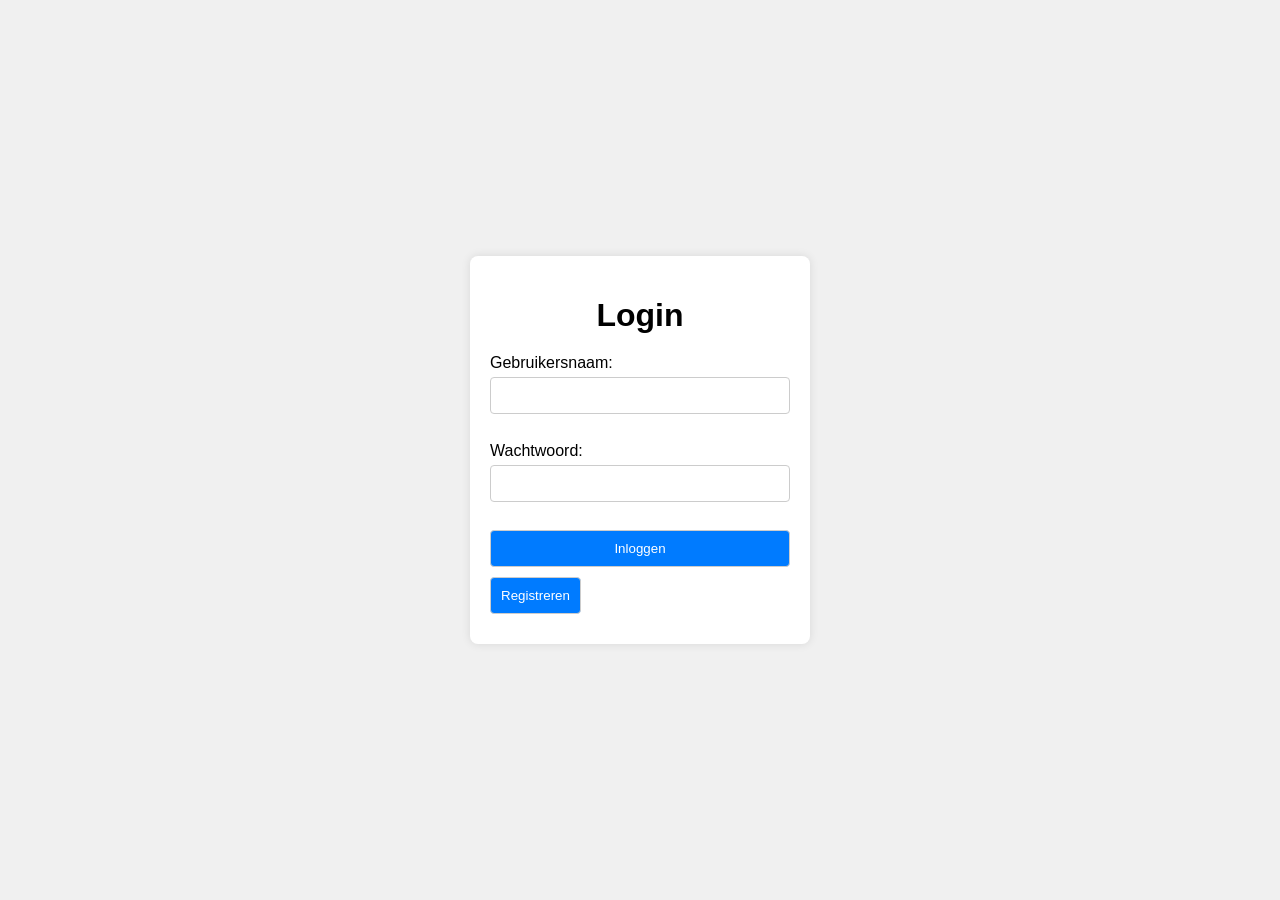
<file: index.html>
<!DOCTYPE html>
<html lang="en">
<head>
    <meta charset="UTF-8">
    <meta name="viewport" content="width=device-width, initial-scale=1.0">
    <link rel="stylesheet" href="/auth/auth.css">
    <title>Loginpagina</title>
</head>
<body>
    <div class="container">
        <h1>Login</h1>
        <form id="loginForm">
            <label for="username">Gebruikersnaam:</label>
            <input type="text" id="username" name="username" required><br>
            
            <label for="password">Wachtwoord:</label>
            <input type="password" id="password" name="password" required><br>
            
            <button type="submit">Inloggen</button>
        </form>
        <button id="registerButton">Registreren</button>
    </div>

    <script>

        const registerButton = document.getElementById('registerButton');
        registerButton.addEventListener('click', function() {
            window.location.href = "/auth/register.html";
        });

        document.getElementById('loginForm').addEventListener('submit', function(event) {
            event.preventDefault();

            const formData = {
                username: document.getElementById('username').value,
                password: document.getElementById('password').value
            };

            fetch('http://localhost:8000/api/login_check', {
                method: 'POST',
                headers: {
                    'Content-Type': 'application/json'
                },
                body: JSON.stringify(formData)
            })
            .then(response => {
                if (response.ok) {
                    return response.json();
                } else {
                    throw new Error('Inloggen mislukt');
                }
            })
            .then(data => {
                console.log(data);
                console.log(data.token);

                localStorage.setItem('jwt', data.token);

                alert('Inloggen succesvol!');
                window.location.href = "memory.html";
            })
            .catch(error => {
                console.error(error);
                alert('Er is iets fout gegaan bij het inloggen');
            });
        });
    </script>
</body>
</html>
</file>
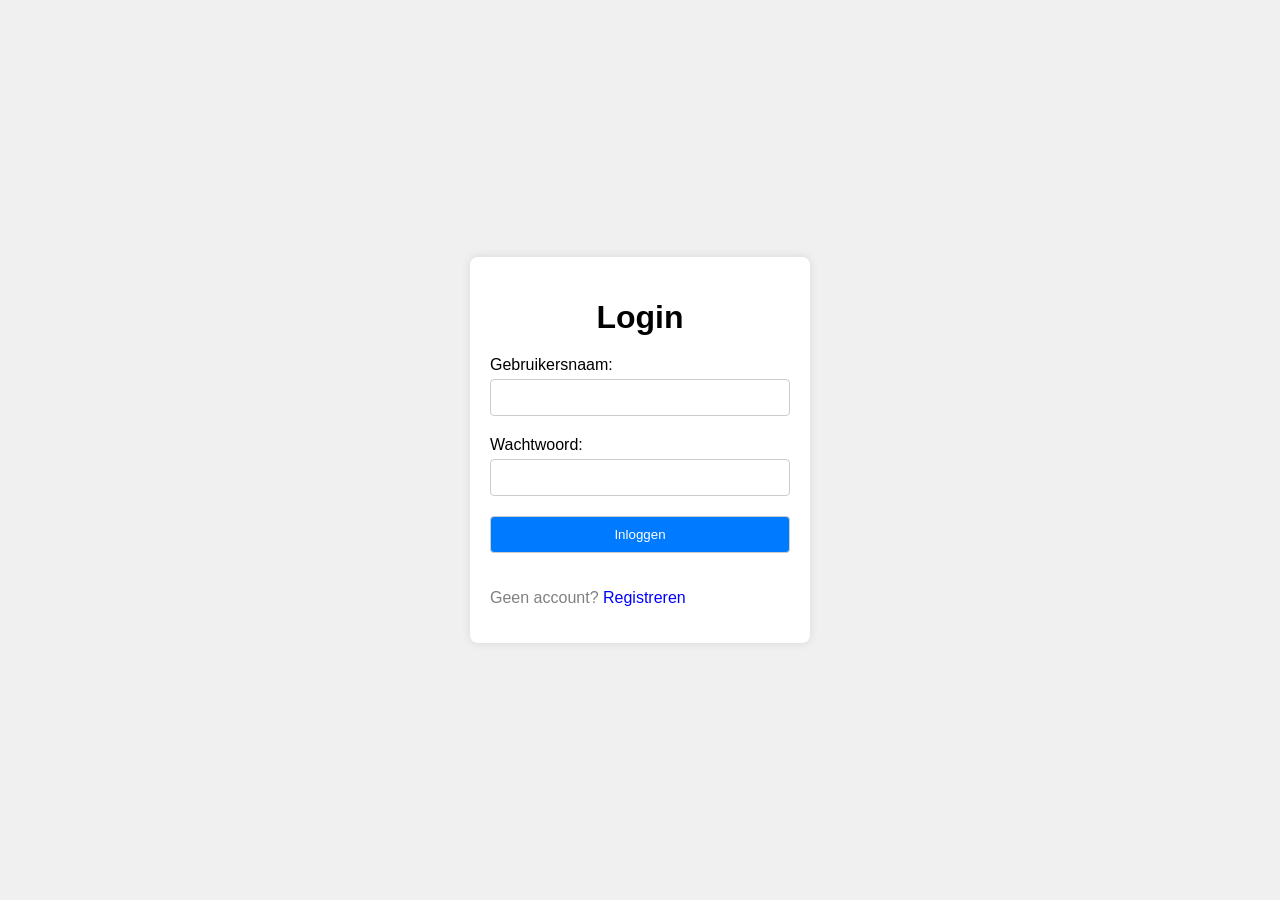
<file: public/index.html>
<!DOCTYPE html>
<html lang="en">
<head>
    <meta charset="UTF-8">
    <meta name="viewport" content="width=device-width, initial-scale=1.0">
    <link rel="stylesheet" href="styles/auth.css">
    <title>Loginpagina</title>
</head>
<body>
    <div class="container">
        <h1>Login</h1>
        <div id="successMessage" class="success-message"></div>
        <div id="errorMessage" class="error-message"></div>

        <form id="loginForm">
            <label for="username">Gebruikersnaam:</label>
            <input type="text" id="username" name="username" required>
            
            <label for="password">Wachtwoord:</label>
            <input type="password" id="password" name="password" required>
            
            <button type="submit">Inloggen</button>
        </form>
        <p class="text-secondary">Geen account? <a class="link" id="registerButton">Registreren</a></p>
    </div>

    <script>

        const registerButton = document.getElementById('registerButton');
        registerButton.addEventListener('click', function() {
            window.location.href = "register.html";
        });

        document.getElementById('loginForm').addEventListener('submit', function(event) {
            event.preventDefault();

            const formData = {
                username: document.getElementById('username').value,
                password: document.getElementById('password').value
            };

            fetch('http://localhost:8000/api/login_check', {
                method: 'POST',
                headers: {
                    'Content-Type': 'application/json'
                },
                body: JSON.stringify(formData)
            })
            .then(response => {
                if (response.ok) {
                    return response.json();
                } else {
                    throw new Error('Inloggen mislukt');
                }
            })
            .then(data => {
                let successMessage = document.getElementById('successMessage');
                let errorMessage = document.getElementById('errorMessage');

                successMessage.textContent = 'Je bent succesvol ingelogd!';
                errorMessage.textContent = '';
                localStorage.setItem('jwt', data.token);

                setTimeout(() => {
                    window.location.href = "memory.html";
                }, 1500);
            })
            .catch(error => {
                console.error(error);

                let successMessage = document.getElementById('successMessage');
                let errorMessage = document.getElementById('errorMessage');
                
                errorMessage.textContent = 'Er is iets fout gegaan bij het inloggen';
                successMessage.textContent = '';
            });
        });
    </script>
</body>
</html>
</file>
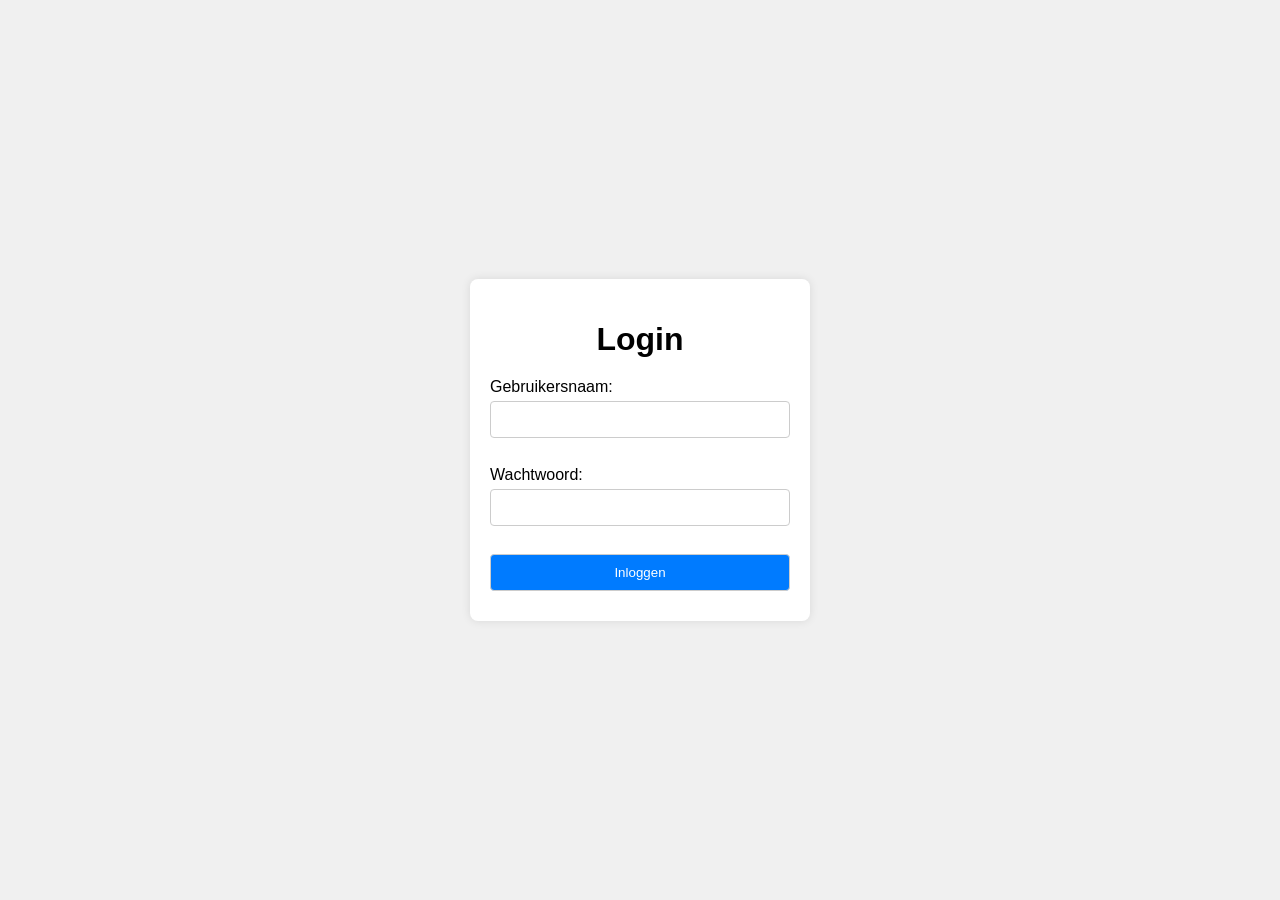
<file: auth/login.html>
<!DOCTYPE html>
<html lang="en">
<head>
    <meta charset="UTF-8">
    <meta name="viewport" content="width=device-width, initial-scale=1.0">
    <title>Loginpagina</title>
    <link rel="stylesheet" href="auth.css">
</head>
<body>
    <div class="container">
        <h1>Login</h1>
        <form id="loginForm">
            <label for="username">Gebruikersnaam:</label>
            <input type="text" id="username" name="username" required><br>
            
            <label for="password">Wachtwoord:</label>
            <input type="password" id="password" name="password" required><br>
            
            <button type="submit">Inloggen</button>
        </form>
    </div>

    <script>
        document.getElementById('loginForm').addEventListener('submit', function(event) {
            event.preventDefault();

            const formData = {
                username: document.getElementById('username').value,
                password: document.getElementById('password').value
            };

            fetch('http://localhost:8000/api/login_check', {
                method: 'POST',
                headers: {
                    'Content-Type': 'application/json'
                },
                body: JSON.stringify(formData)
            })
            .then(response => {
                if (response.ok) {
                    return response.json();
                } else {
                    throw new Error('Inloggen mislukt');
                }
            })
            .then(data => {
                console.log(data);
                console.log(data.token);

                localStorage.setItem('jwt', data.token);

                alert('Inloggen succesvol!');
                window.location.href = "../memory.html";
            })
            .catch(error => {
                console.error(error);
                alert('Er is iets fout gegaan bij het inloggen');
            });
        });
    </script>
</body>
</html>
</file>
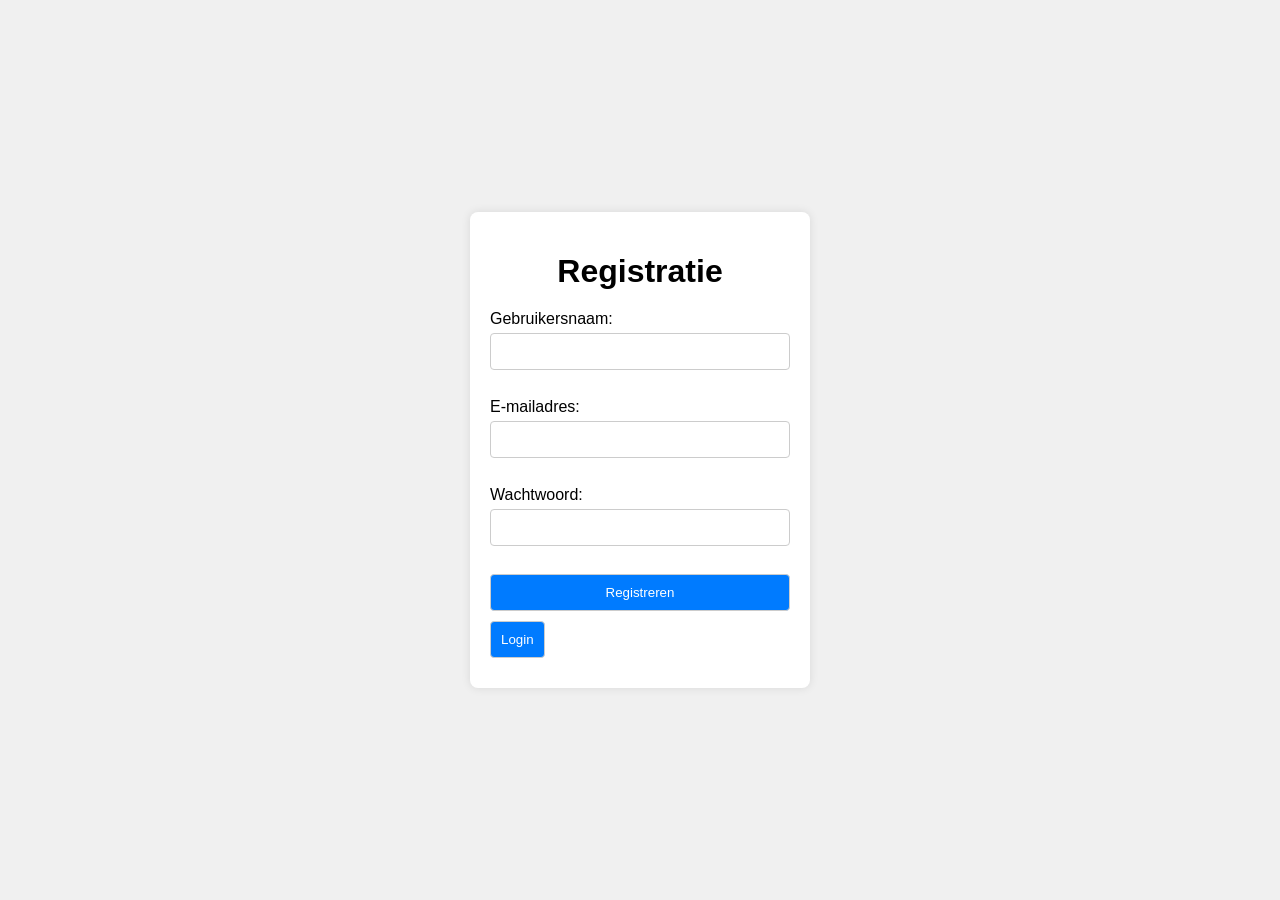
<file: auth/register.html>
<!-- register.html -->
<!DOCTYPE html>
<html lang="en">
<head>
    <meta charset="UTF-8">
    <meta name="viewport" content="width=device-width, initial-scale=1.0">
    <title>Registratiepagina</title>
    <link rel="stylesheet" href="auth.css">
</head>
<div>
    <div class="container">
        <h1>Registratie</h1>
        <form id="registerForm">
            <label for="name">Gebruikersnaam:</label>
            <input type="text" id="username" name="username" required><br>
            
            <label for="email">E-mailadres:</label>
            <input type="email" id="email" name="email" required><br>
            
            <label for="password">Wachtwoord:</label>
            <input type="password" id="password" name="password" required><br>
            
            <button type="submit">Registreren</button>
        </form>
        <button id="loginButton">Login</button>
    </div>

    <script>

        const loginButton = document.getElementById('loginButton');
        loginButton.addEventListener('click', function() {
            window.location.href = "../index.html";
        });


        document.getElementById('registerForm').addEventListener('submit', function(event) {
            event.preventDefault();

            const formData = {
                username: document.getElementById('username').value,
                email: document.getElementById('email').value,
                password: document.getElementById('password').value
            };

            fetch('http://localhost:8000/register', {
                method: 'POST',
                headers: {
                    'Content-Type': 'application/json'
                },
                body: JSON.stringify(formData)
            })
            .then(response => {
                if (response.ok) {
                    alert('Registreren is gelukt!');
                    window.location.href = "../index.html";
                } else {
                    throw new Error('Registratie mislukt');
                }
            })
            .catch(error => {
                console.error(error);
                alert('Er is iets fout gegaan bij de registratie');
            });
        });
    </script>
</body>
</html>
</file>
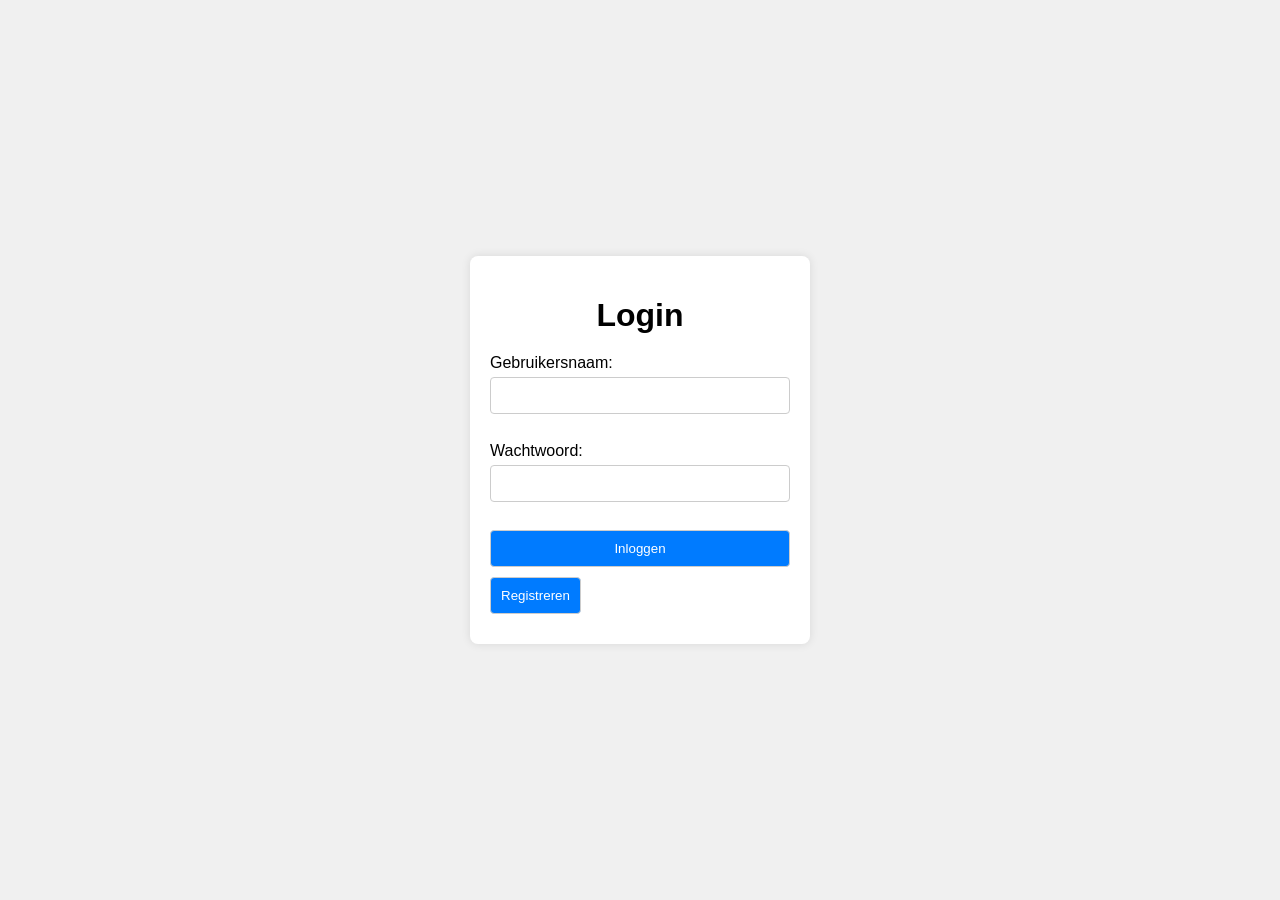
<file: public/memory.html>
<!DOCTYPE html>
<html lang="en">
<head>
    <meta charset="UTF-8">
    <meta name="viewport" content="width=device-width, initial-scale=1.0">
    <title>Memory game</title>
    <link rel="stylesheet" href="styles/style.css">
</head>
<body>
    <div class="navbar">
        <div class="navbar-title">Memory game</div>
        <div class="navbar-links">
            <a href="http://localhost:4200/login" class="memory-link">Admin dashboard</a>
            <button class="logout-button" id="logout-button">Logout</button>
          </div>
      </div>
    <div class="grid-container">
        <div class="item1">
            <h1>Javascript memory</h1>
            <p>Verlopen tijd: <span id="elapsedTime"></span> seconden.</p>
            <p>Gevonden kaart-paren: <span id="foundPairs">0</span></p>
            <p>Resterende toontijd:</p>
            <div class="progress-bar">
                <span class="progress-bar-content"></span>
            </div>
            <button id="settings">Instellingen</button>
        </div>
        <div class="item2 main">
           
        </div>  

        <div class="item3">
            <div>

                <h1>Top vijf</h1>
                <ol id="topFiveList"></ol>

                <div class="settings-container">
                    <div>
                        <p><strong>Gemiddelde speeltijd:</strong></p>
                    </div>

                    <div>
                        <label for="symbol">Symbool op kaarten:</label>
                        <select id="symbol" name="symbol">
                            <option value="dot">.</option>
                            <option value="star">*</option>
                            <option value="heart">♥</option>
                        </select>
                    </div>
        
                    <div>
                        <label for="boardSize">Afmeting bord:</label>
                        <select id="boardSize" name="boardSize">
                            <option value="2">2</option>
                            <option value="4">4</option>
                            <option value="6">6</option>
                        </select>
                    </div>

                    <div>
                        <label for="openColor">Kleur van open kaarten:</label>
                        <input type="color" id="openColor" name="openColor">
                    </div>

                </div>
                <button id="newGame">Nieuw Spel</button>
            </div>
        </div>
        
        

    </div>

    <script type="module" src="main.js"></script>
</body>
</html>
</file>
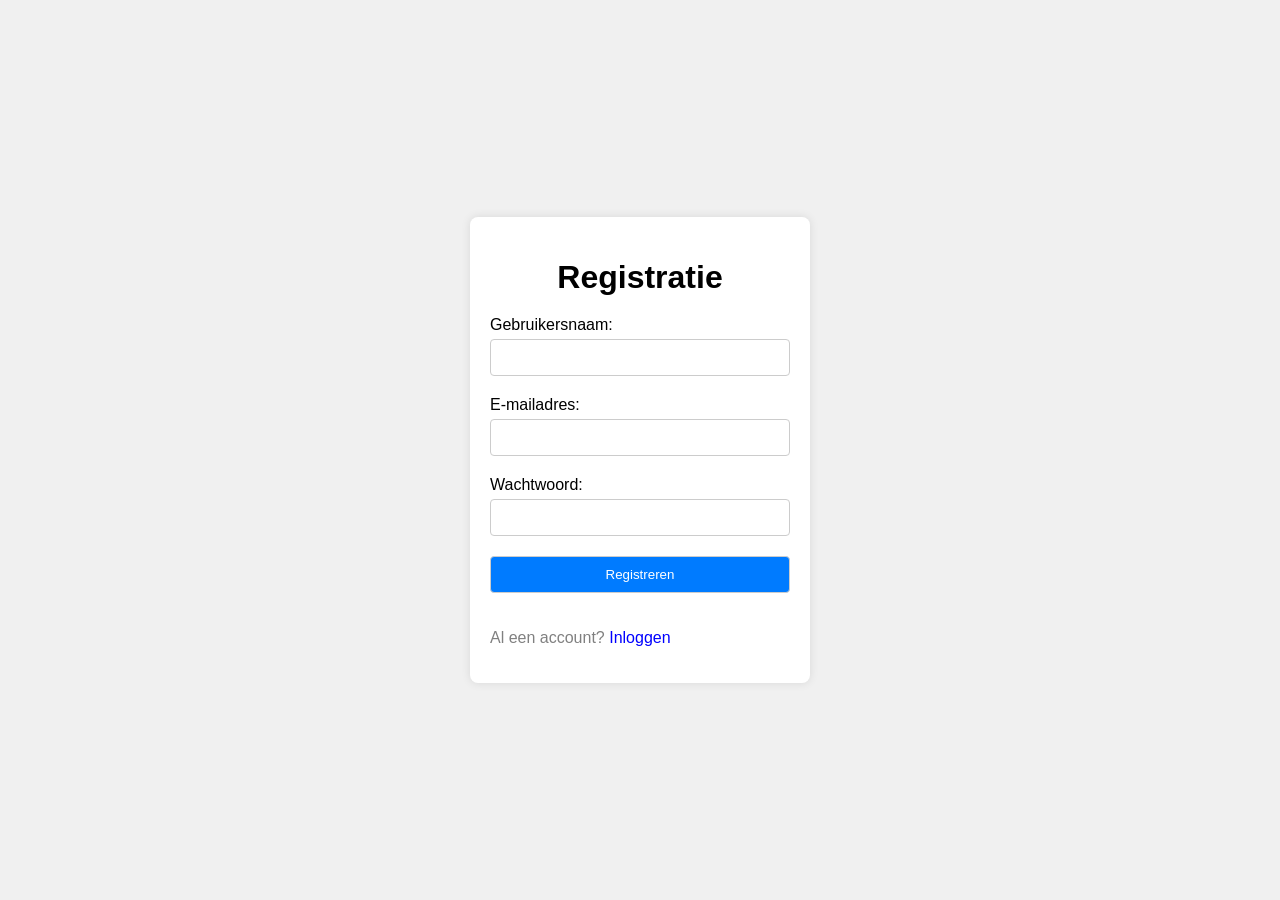
<file: public/register.html>
<!DOCTYPE html>
<html lang="en">
<head>
    <meta charset="UTF-8">
    <meta name="viewport" content="width=device-width, initial-scale=1.0">
    <title>Registratie pagina</title>
    <link rel="stylesheet" href="styles/auth.css">
</head>
<div>
    <div class="container">
        <h1>Registratie</h1>
        <div id="successMessage" class="success-message"></div>
        <div id="errorMessage" class="error-message"></div>

        <form id="registerForm">
            <label for="name">Gebruikersnaam:</label>
            <input type="text" id="username" name="username" required>
            
            <label for="email">E-mailadres:</label>
            <input type="email" id="email" name="email" required>
            
            <label for="password">Wachtwoord:</label>
            <input type="password" id="password" name="password" required>
            
            <button type="submit">Registreren</button>
        </form>
        <p class="text-secondary">Al een account? <a class="link" id="loginButton">Inloggen</a></p>
    </div>

    <script>

        const loginButton = document.getElementById('loginButton');
        loginButton.addEventListener('click', function() {
            window.location.href = "index.html";
        });


        document.getElementById('registerForm').addEventListener('submit', function(event) {
            event.preventDefault();

            const formData = {
                username: document.getElementById('username').value,
                email: document.getElementById('email').value,
                password: document.getElementById('password').value
            };

            fetch('http://localhost:8000/register', {
                method: 'POST',
                headers: {
                    'Content-Type': 'application/json'
                },
                body: JSON.stringify(formData)
            })
            .then(response => {
                if (response.ok) {
                    let successMessage = document.getElementById('successMessage');
                    let errorMessage = document.getElementById('errorMessage');

                    successMessage.textContent = 'Het registreren is gelukt!';
                    errorMessage.textContent = '';

                    setTimeout(() => {
                        window.location.href = "index.html";
                    }, 1500);
                } else {
                    throw new Error('De registratie is mislukt');
                }
            })
            .catch(error => {
                console.error(error);
                let successMessage = document.getElementById('successMessage');
                let errorMessage = document.getElementById('errorMessage');
                
                errorMessage.textContent = 'Er is iets fout gegaan bij het registreren';
                successMessage.textContent = '';
            });
        });
    </script>
</body>
</html>
</file>
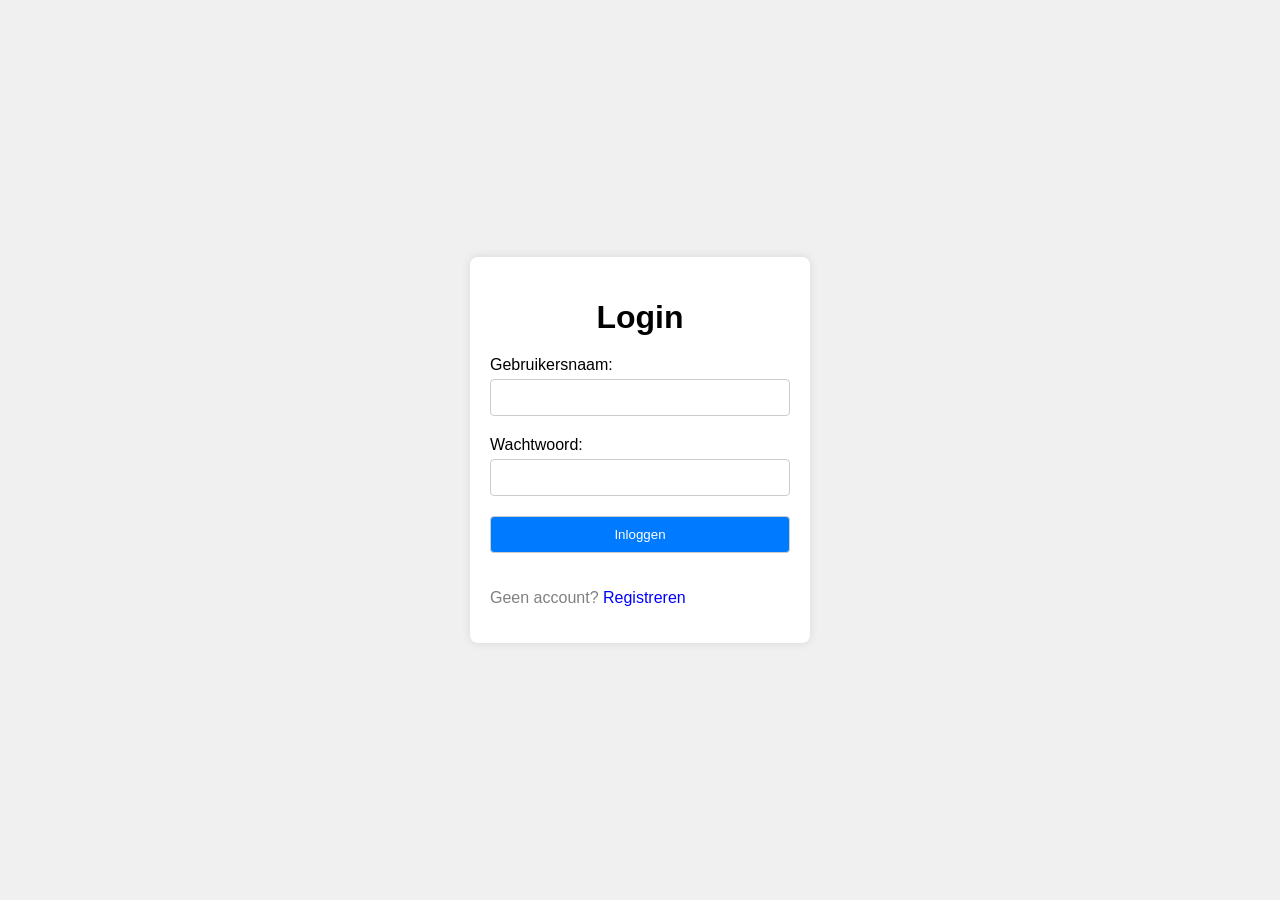
<file: public/settings.html>
<!DOCTYPE html>
<html lang="en">
  <head>
    <meta charset="UTF-8" />
    <meta name="viewport" content="width=device-width, initial-scale=1.0" />
    <title>Voorkeuren wijzigen</title>
    <link rel="stylesheet" href="styles/settings.css" />
  </head>
  <body>
    <div class="container">
      <button id="backButton">Terug</button>
      <h1>Voorkeuren wijzigen</h1>
      <div id="successMessage" class="success-message"></div>
      <div id="errorMessage" class="error-message"></div>
      <form id="preferencesForm">
        <label for="preferredApi">Kies je favoriete plaatjes-API:</label>
        <select id="api" name="api">
          <option value="dogs">Honden</option>
          <option value="randomPics">Plaatjes</option>
        </select>

        <div class="colors">
          <label for="color_closed">Kleur van gesloten kaarten:</label>
          <input type="color" id="color_closed" name="color_closed" />

          <label for="color_found">Kleur van gevonden kaarten:</label>
          <input type="color" id="color_found" name="color_found" />
        </div>
        <button type="submit">Opslaan</button>
      </form>

      <h1>Email wijzigen</h1>
      <div id="successMessageEmail" class="success-message-email"></div>
      <div id="errorMessageEmail" class="error-message-email"></div>
      <form id="emailForm">
        <label for="email">Wijzig je e-mailadres:</label>
        <input type="email" id="email" name="email" /><br />

        <button type="submit">Opslaan</button>
      </form>
    </div>

    <script type="module" src="modules/session.js"></script>
    <script src="settings.js"></script>
  </body>
</html>
</file>
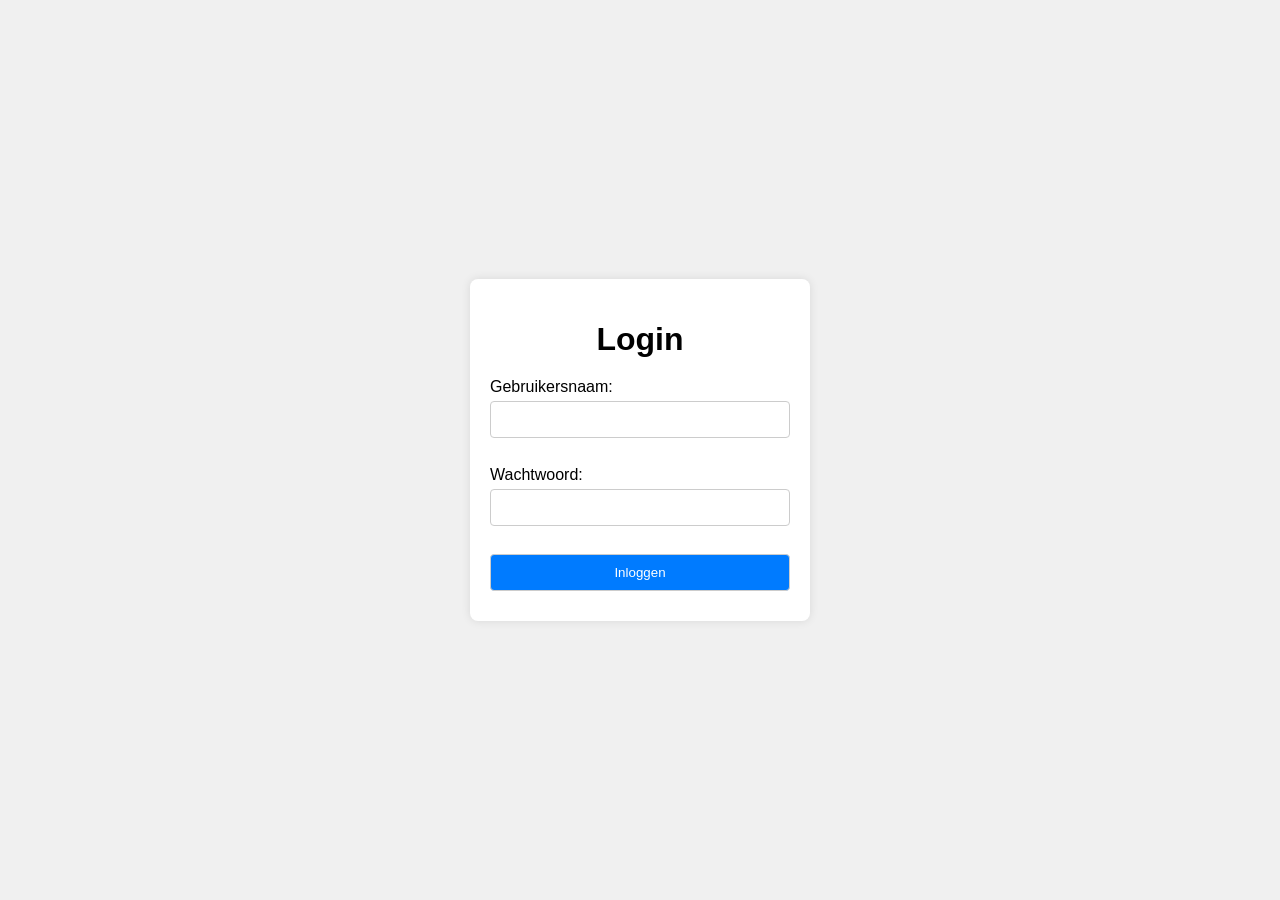
<file: settings/settings.html>
<!DOCTYPE html>
<html lang="en">
<head>
    <meta charset="UTF-8">
    <meta name="viewport" content="width=device-width, initial-scale=1.0">
    <title>Voorkeuren wijzigen</title>
    <link rel="stylesheet" href="settings.css">
</head>
<body>
    <div class="container">
        <button id="backButton">Terug</button>
        <h1>Voorkeuren wijzigen</h1>
        <form id="preferencesForm">
            <label for="preferredApi">Kies je favoriete plaatjes-API:</label>
            <select id="api" name="api">
                <option value="dogs">Honden</option>
                <option value="randomPics">Plaatjes</option>
            </select><br>

            <label for="colorClosed">Kleur van gesloten kaarten:</label>
            <input type="color" id="color_closed" name="color_closed"><br>

            <label for="colorFound">Kleur van gevonden kaarten:</label>
            <input type="color" id="color_found" name="color_found"><br>

            <button type="submit">Opslaan</button>
        </form>

        <h1>Email wijzigen</h1>
        <form id="emailForm">
            <label for="email">Wijzig je e-mailadres:</label>
            <input type="email" id="email" name="email"><br>

            <button type="submit">Opslaan</button>
        </form>
    </div>

    <script src="settings.js"></script>
</body>
</html>
</file>
<file: auth/auth.css>
/* Styles voor login.html en register.html */

body {
    font-family: Arial, sans-serif;
    margin: 0;
    padding: 0;
    display: flex;
    justify-content: center;
    align-items: center;
    height: 100vh;
    background-color: #f0f0f0;
}

.container {
    width: 300px;
    padding: 20px;
    background-color: #fff;
    border-radius: 8px;
    box-shadow: 0 0 10px rgba(0, 0, 0, 0.1);
}

h1 {
    text-align: center;
    margin-bottom: 20px;
}

form {
    display: flex;
    flex-direction: column;
}

label {
    margin-bottom: 5px;
}

input[type="text"],
input[type="email"],
input[type="password"],
button {
    padding: 10px;
    margin-bottom: 10px;
    border: 1px solid #ccc;
    border-radius: 4px;
}

button {
    background-color: #007bff;
    color: #fff;
    cursor: pointer;
}

button:hover {
    background-color: #0056b3;
}

.error-message {
    color: red;
    margin-top: 10px;
}
</file>
<file: public/styles/auth.css>
body {
    font-family: Arial, sans-serif;
    margin: 0;
    padding: 0;
    display: flex;
    justify-content: center;
    align-items: center;
    height: 100vh;
    background-color: #f0f0f0;
}

.container {
    width: 300px;
    padding: 20px;
    background-color: #fff;
    border-radius: 8px;
    box-shadow: 0 0 10px rgba(0, 0, 0, 0.1);
}

h1 {
    text-align: center;
    margin-bottom: 20px;
}

form {
    display: flex;
    flex-direction: column;
}

label {
    margin-bottom: 5px;
}

input[type="text"],
input[type="email"],
input[type="password"],
button {
    padding: 10px;
    margin-bottom: 20px;
    border: 1px solid #ccc;
    border-radius: 4px;
}

button {
    background-color: #007bff;
    color: #fff;
    cursor: pointer;
}

button:hover {
    background-color: #0056b3;
}

.error-message {
    color: red;
    margin-bottom: 10px;
}

.success-message {
    color: green;
    margin-bottom: 10px;
}

.text-secondary {
    color: grey;
}

.link {
    text-decoration: none;
    color: blue;
    cursor: pointer;
}
</file>
<file: public/styles/style.css>
* {
  padding: 0;
  margin: 0;
  box-sizing: border-box;
}


.item1 { grid-area: header; }
.item2 { grid-area: main; }
.item3 { grid-area: menu; }


.navbar {
  display: flex;
  justify-content: space-between;
  align-items: center;
  padding: 10px 20px;
  background-color: #333;
  color: white;
}

.navbar-title {
  font-size: 20px;
}

.navbar-links {
  display: flex;
  align-items: center;
}

.memory-link {
  color: white;
  text-decoration: none;
  padding: 10px 20px;
  background-color: #4CAF50;
  border-radius: 4px;
  transition: background-color 0.3s;
  margin-right: 20px;
}

.memory-link:hover {
  background-color: #45a049;
}

.logout-button {
  background-color: #ff4d4d;
  color: white;
  border: none;
  border-radius: 4px;
  padding: 10px 20px;
  cursor: pointer;
}

.logout-button:hover {
  background-color: #ff1a1a;
}

.logout-button:hover {
  background-color: #ff1a1a;
}

.grid-container {
  display: grid;
  grid-template-columns: 1fr;
  grid-template-areas:
    'header'
    'menu'
    'main';
  gap: 10px;
  background-color: #2196F3;
  padding: 10px;
}

.grid-container > div {
  background-color: rgba(255, 255, 255, 0.8);
  text-align: center;
  padding: 20px 0;
}


.main,
.main-2x2,
.main-4x4,
.main-6x6 {
  display: grid;
  gap: 5px;
}

.main { grid-template-columns: repeat(2, 1fr); }
.main-2x2 { grid-template-columns: repeat(2, 1fr); }
.main-4x4 { grid-template-columns: repeat(4, 1fr); }
.main-6x6 { grid-template-columns: repeat(6, 1fr); }


.card {
  width: auto;
  height: 150px; 
  background-color: #f0f0f0;
  border: 2px solid #ccc;
  display: flex;
  justify-content: center;
  align-items: center;
  font-size: 24px;
  cursor: pointer;
  color: white;
}


label {
  display: block;
  margin-bottom: 10px;
  font-weight: bold;
}

select,
input[type="color"] {
    width: 100%;
    margin-bottom: 20px;
    border: 1px solid #ccc;
    border-radius: 5px;
    box-sizing: border-box;
}


.main-2x2 .card { background-size: contain; }
.main-4x4 .card,
.main-6x6 .card { background-size: cover; }


.progress-bar {
  width: 15%;
  background-color: #cccccc;
  padding: 3px;
  margin: 0 auto;
  margin-bottom: 5px;
  border: 1px solid;
}

.progress-bar-content {
  display: block;
  width: 0%;
  height: 30px;
  margin: 0 auto;
  background-color: #00b300;
}


.settings-container {
  display: flex;
  flex-direction: column;
  align-items: center;
}

.settings-container > div {
  margin: 10px;
  display: flex;
  align-items: center;
}

.settings-container select,
.settings-container input[type="color"] {
  margin-left: 10px;
}


button {
  background-color: #007bff;
  color: #fff;
  border: none;
  border-radius: 5px;
  padding: 10px 20px;
  cursor: pointer;
  font-size: 16px;
}

button:hover {
  background-color: #0056b3;
}


#topFiveList li {
  list-style-type: none;
}


@media (min-width: 576px) {
  .grid-container {
    grid-template-columns: 1fr;
    grid-template-areas:
      'header'
      'menu'
      'main';
  }
}

@media (min-width: 768px) {
  .grid-container {
    grid-template-columns: repeat(2, 1fr);
    grid-template-areas:
      'header menu'
      'main main';
  }
}

@media (min-width: 992px) {
  .grid-container {
    grid-template-columns: repeat(6, 1fr);
    grid-template-areas:
      'header header header header header header'
      'main main main main menu menu';
  }
}

@media (min-width: 992px) {
  .item3 ol {
    list-style: none;
    padding: 0;
    margin: 0;
  }
}
</file>
<file: public/styles/settings.css>
body {
    font-family: Arial, sans-serif;
    background-color: #f0f0f0;
    margin: 0;
    padding: 0;
}

.container {
    width: 50%;
    margin: 50px auto;
    background-color: #fff;
    padding: 20px;
    border-radius: 10px;
    box-shadow: 0 0 10px rgba(0, 0, 0, 0.1);
}

h1 {
    font-size: 24px;
    margin-bottom: 20px;
}

label {
    display: block;
    margin-bottom: 10px;
    font-weight: bold;
}

select,
input[type="email"] {
    width: 100%;
    padding: 10px;
    margin-bottom: 20px;
    border: 1px solid #ccc;
    border-radius: 5px;
    box-sizing: border-box;
}

input[type="color"] {
    width: 100%;
    margin-bottom: 20px;
    border: 1px solid #ccc;
    border-radius: 5px;
    box-sizing: border-box;
}

button {
    background-color: #007bff;
    color: #fff;
    border: none;
    border-radius: 5px;
    padding: 10px 20px;
    cursor: pointer;
    font-size: 16px;
}


button:hover {
    background-color: #0056b3;
}

.error-message,
.error-message-email {
    color: red;
    margin-bottom: 10px;
}

.success-message,
.success-message-email {
    color: green;
    margin-bottom: 10px;
}
</file>
<file: settings/settings.css>
body {
    font-family: Arial, sans-serif;
    background-color: #f0f0f0;
    margin: 0;
    padding: 0;
}

.container {
    width: 50%;
    margin: 50px auto;
    background-color: #fff;
    padding: 20px;
    border-radius: 10px;
    box-shadow: 0 0 10px rgba(0, 0, 0, 0.1);
}

h1 {
    font-size: 24px;
    margin-bottom: 20px;
}

label {
    display: block;
    margin-bottom: 10px;
    font-weight: bold;
}

select,
input[type="color"],
input[type="email"] {
    width: 100%;
    padding: 10px;
    margin-bottom: 20px;
    border: 1px solid #ccc;
    border-radius: 5px;
    box-sizing: border-box;
}

button {
    background-color: #007bff;
    color: #fff;
    border: none;
    border-radius: 5px;
    padding: 10px 20px;
    cursor: pointer;
    font-size: 16px;
}


button:hover {
    background-color: #0056b3;
}
</file>
